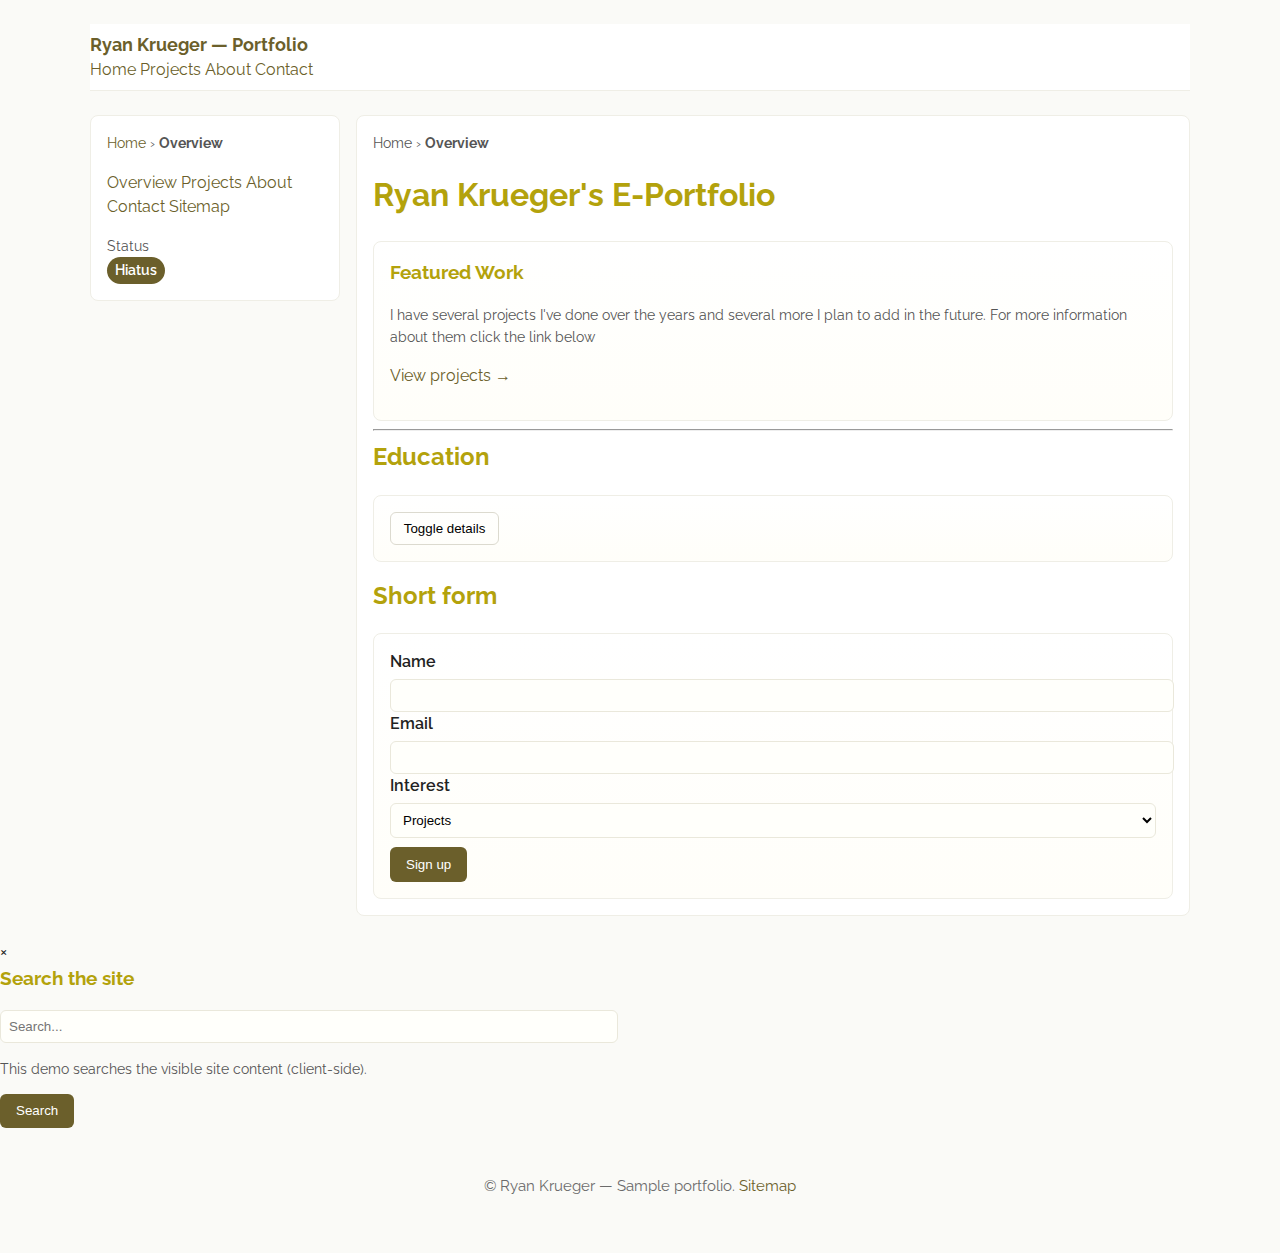
<file: index.html>
<!doctype html>
<html lang="en">
<head>
  <meta charset="utf-8">
  <meta name="viewport" content="width=device-width,initial-scale=1">
  <title>Ryan Krueger — Portfolio</title>
  <link rel="icon" href="favicon.svg" type="image/svg+xml">
  <link rel="stylesheet" href="https://www.w3schools.com/w3css/5/w3.css">
  <link rel="stylesheet" href="layout.css">
  <link rel="stylesheet" href="styles.css">
</head>
<body>
  <nav class="w3-bar topbar container" role="navigation" aria-label="Primary">
  <a class="w3-bar-item brand" href="index.html" aria-label="Home">Ryan Krueger — Portfolio</a>
  <div class="w3-right w3-hide-small">
    <a class="w3-bar-item w3-button" href="index.html">Home</a>
    <a class="w3-bar-item w3-button" href="projects.html">Projects</a>
    <a class="w3-bar-item w3-button" href="about.html">About</a>
    <a class="w3-bar-item w3-button" href="contact.html">Contact</a>
  </div>
</nav>

  <main class="container" id="main" tabindex="-1">
    <div class="main-grid" role="main">
      <aside class="side-nav" aria-label="Secondary navigation">
        <div class="breadcrumbs">
          <span class="small"><a href="index.html">Home</a> › <strong>Overview</strong></span>
        </div>
        <div class="w3-bar-block">
          <a href="index.html" class="w3-bar-item w3-button">Overview</a>
          <a href="projects.html" class="w3-bar-item w3-button">Projects</a>
          <a href="about.html" class="w3-bar-item w3-button">About</a>
          <a href="contact.html" class="w3-bar-item w3-button">Contact</a>
          <a href="sitemap.html" class="w3-bar-item w3-button">Sitemap</a>
        </div>
        <div style="margin-top:1rem;">
          <div class="small">Status</div>
          <div class="status-pill" aria-live="polite">Hiatus</div>
        </div>
      </aside>

      <section class="content">
        <div class="breadcrumbs" aria-hidden="true"><span class="small">Home › <strong>Overview</strong></span></div>
        <h1>Ryan Krueger's E-Portfolio</h1>
        
        <div class="w3-row-padding" style="margin-top:1rem;">
          <div class="w3-col m6 l4">
            <div class="card">
              <h3>Featured Work</h3>
              <p class="small">I have several projects I've done over the years and several more I plan to add in the future. For more information about them click the link below</p>
              <p><a href="projects.html">View projects →</a></p>
            </div>
          </div>
        </div>

        <hr>

        <h2>Education</h2>
        <div class="w3-panel card">
          <button onclick="toggleAccordion('acc1')" class="btn-ghost" aria-expanded="false" aria-controls="acc1">Toggle details</button>
          <div id="acc1" class="w3-animate-opacity" hidden>
            <p class="small">Advanced High School Diploma from Westfield Highschool</p>
            <p class="small">On track to complete a Information System Technology program from NOVA</p>
            <p class="small">I baseline education in java, Pythron, and HTML</p>
          </div>
        </div>

        <h2 style="margin-top:1rem;">Short form</h2>
        <form class="card" action="contact.html" method="get" aria-label="Short signup form">
          <label for="news-name">Name</label>
          <input id="news-name" name="name" required>
          <label for="news-email">Email</label>
          <input id="news-email" name="email" type="email" required>
          <label for="news-interest">Interest</label>
          <select id="news-interest" name="interest">
            <option>Projects</option><option>Collab</option><option>Other</option>
          </select>
          <div style="margin-top:0.6rem;">
            <button class="btn-primary" type="submit">Sign up</button>
          </div>
        </form>

      </section>
    </div>
  </main>

  <!-- Search modal (W3.CSS modal style) -->
  <div id="searchModal" class="w3-modal" role="dialog" aria-modal="true" aria-labelledby="searchTitle">
    <div class="w3-modal-content w3-animate-top" style="max-width:600px;">
      <header class="w3-container w3-light-grey">
        <span onclick="document.getElementById('searchModal').style.display='none'" class="w3-button w3-display-topright" aria-label="Close search">&times;</span>
        <h3 id="searchTitle">Search the site</h3>
      </header>
      <div class="w3-container">
        <form onsubmit="performSearch(event)" role="search">
          <label for="q" class="visually-hidden">Search query</label>
          <input id="q" name="q" placeholder="Search..." aria-label="Search input">
          <p class="small">This demo searches the visible site content (client-side).</p>
          <button class="btn-primary" type="submit">Search</button>
        </form>
        <div id="searchResults" style="margin-top:1rem;"></div>
      </div>
    </div>
  </div>

  <footer class="container footer" role="contentinfo">
    <p>© Ryan Krueger — Sample portfolio. <a href="sitemap.html">Sitemap</a></p>
  </footer>

<script>
// Simple accordion
function toggleAccordion(id){
  var el = document.getElementById(id);
  if(!el) return;
  var expanded = !el.hidden;
  el.hidden = expanded;
  // update button aria-expanded
  var btn = el.previousElementSibling;
  if(btn) btn.setAttribute('aria-expanded', String(!expanded));
}

// Simple search: find pages and show matches (client-side demo)
function performSearch(e){
  e.preventDefault();
  var q = document.getElementById('q').value.toLowerCase();
  var results = [];
  var pages = {
    'Home':'index.html',
    'Projects':'projects.html',
    'About':'about.html',
    'Contact':'contact.html'
  };
  for(var title in pages){
    if(title.toLowerCase().includes(q) || q==='' ){
      results.push('<div class="card"><a href="'+pages[title]+'"><strong>'+title+'</strong></a></div>');
    }
  }
  document.getElementById('searchResults').innerHTML = results.join('');
}
</script>
</body>
</html>
</file>
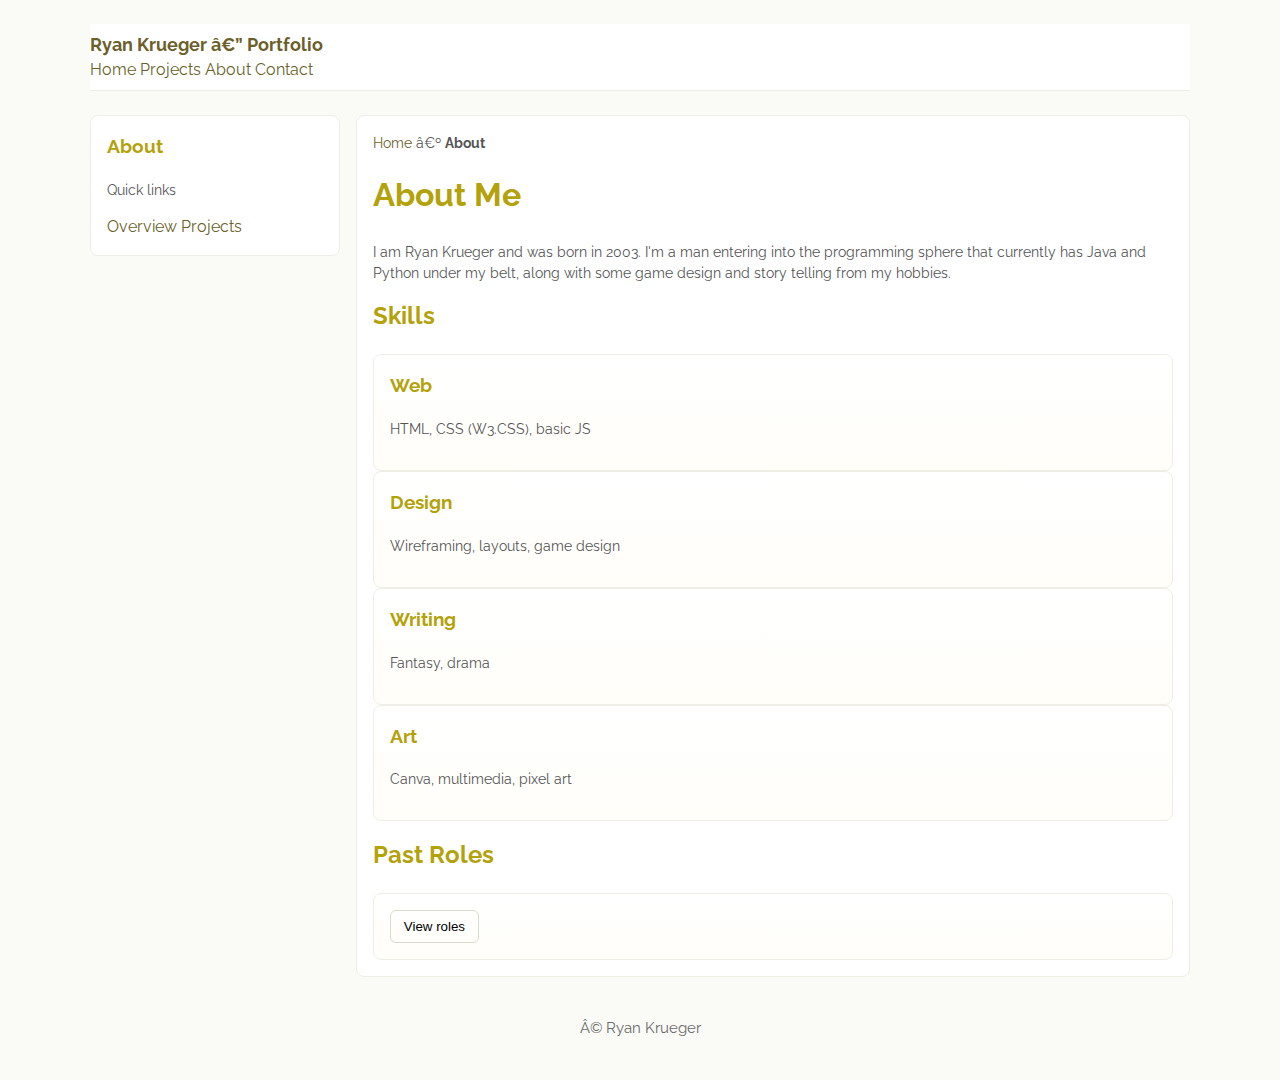
<file: about.html>
<!doctype html>
<html lang="en">
<head><meta charset="utf-5"><meta name="viewport" content="width=device-width,initial-scale=1">
<title>About — Ryan Krueger</title>
<link rel="icon" href="favicon.svg" type="image/svg+xml">
<link rel="stylesheet" href="https://www.w3schools.com/w3css/5/w3.css">
<link rel="stylesheet" href="layout.css">
<link rel="stylesheet" href="styles.css">
</head>
<body>
<nav class="w3-bar topbar container" role="navigation" aria-label="Primary">
  <a class="w3-bar-item brand" href="index.html" aria-label="Home">Ryan Krueger — Portfolio</a>
  <div class="w3-right w3-hide-small">
    <a class="w3-bar-item w3-button" href="index.html">Home</a>
    <a class="w3-bar-item w3-button" href="projects.html">Projects</a>
    <a class="w3-bar-item w3-button" href="about.html">About</a>
    <a class="w3-bar-item w3-button" href="contact.html">Contact</a>
  </div>
</nav>

<main class="container" id="main" tabindex="-1">
  <div class="main-grid">
    <aside class="side-nav" aria-label="About navigation">
      <h3>About</h3>
      <p class="small">Quick links</p>
      <a href="index.html" class="w3-button w3-block">Overview</a>
      <a href="projects.html" class="w3-button w3-block">Projects</a>
    </aside>
    <section class="content">
      <div class="breadcrumbs"><span class="small"><a href="index.html">Home</a> › <strong>About</strong></span></div>
      <h1>About Me</h1>
      <p class="small">I am Ryan Krueger and was born in 2003. I'm a man entering into the programming sphere that currently has Java and Python under my belt, along with some game design and story telling from my hobbies.</p>

      <h2>Skills</h2>
      <div class="w3-row-padding">
        <div class="w3-col m6">
          <div class="card"><h3>Web</h3><p class="small">HTML, CSS (W3.CSS), basic JS</p></div>
        </div>
        <div class="w3-col m6">
          <div class="card"><h3>Design</h3><p class="small">Wireframing, layouts, game design</p></div>
        </div>
        <div class="w3-col m6">
          <div class="card"><h3>Writing</h3><p class="small">Fantasy, drama</p></div>
        </div>
        <div class="w3-col m6">
          <div class="card"><h3>Art</h3><p class="small">Canva, multimedia, pixel art</p></div>
        </div>
      </div>

      <h2 style="margin-top:1rem;">Past Roles</h2>
<div class="card">
  <button onclick="toggleAccordion('role1')" class="btn-ghost" aria-expanded="false" aria-controls="role1">
    View roles
  </button>
  <div id="role1" hidden class="w3-animate-opacity">
    <ul class="small">
      <li>Decade long Church Volunteer</li>
      <li>Chick-fil-a Team Member</li>
      <li>Full Time College Student</li>
    </ul>
  </div>
</div>

<script>
  function toggleAccordion(id) {
    const section = document.getElementById(id);
    const button = document.querySelector(`[aria-controls="${id}"]`);
    
    // Toggle the "hidden" attribute
    const isHidden = section.hasAttribute("hidden");
    if (isHidden) {
      section.removeAttribute("hidden");
      button.setAttribute("aria-expanded", "true");
    } else {
      section.setAttribute("hidden", "");
      button.setAttribute("aria-expanded", "false");
    }
  }
</script>

    </section>
  </div>
</main>
<footer class="container footer">© Ryan Krueger</footer>
</body>
</html>
</file>
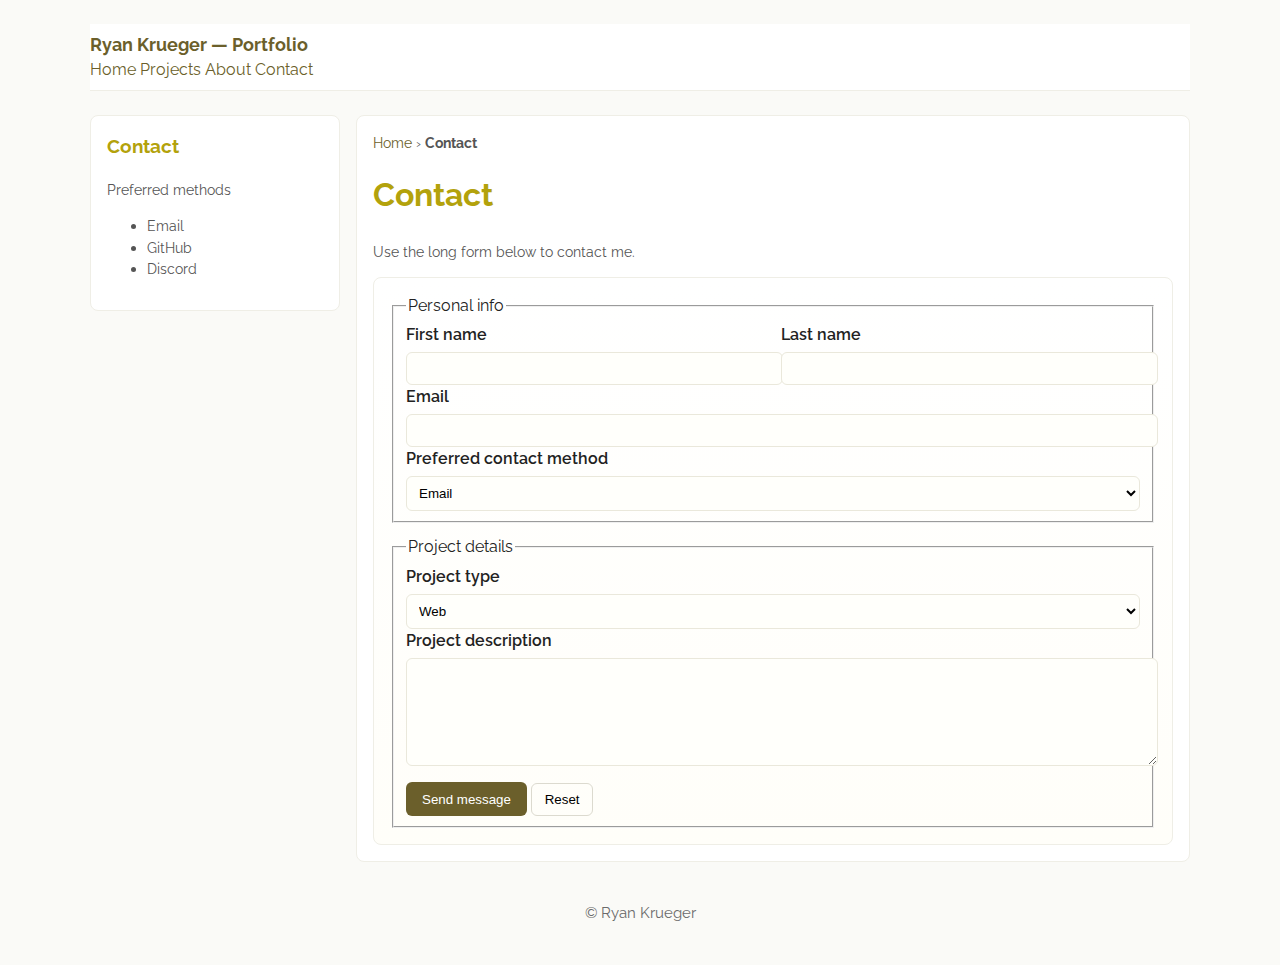
<file: contact.html>
<!doctype html>
<html lang="en">
<head><meta charset="utf-8"><meta name="viewport" content="width=device-width,initial-scale=1">
<title>Contact — Ryan Krueger</title>
<link rel="icon" href="favicon.svg" type="image/svg+xml">
<link rel="stylesheet" href="https://www.w3schools.com/w3css/5/w3.css">
<link rel="stylesheet" href="layout.css">
<link rel="stylesheet" href="styles.css">
</head>
<body>
<nav class="w3-bar topbar container" role="navigation" aria-label="Primary">
  <a class="w3-bar-item brand" href="index.html" aria-label="Home">Ryan Krueger — Portfolio</a>
  <div class="w3-right w3-hide-small">
    <a class="w3-bar-item w3-button" href="index.html">Home</a>
    <a class="w3-bar-item w3-button" href="projects.html">Projects</a>
    <a class="w3-bar-item w3-button" href="about.html">About</a>
    <a class="w3-bar-item w3-button" href="contact.html">Contact</a>
  </div>
</nav>

<main class="container" id="main" tabindex="-1">
  <div class="main-grid">
    <aside class="side-nav">
      <h3>Contact</h3>
      <p class="small">Preferred methods</p>
      <ul class="small"><li>Email</li><li>GitHub</li><li>Discord</li></ul>
    </aside>
    <section class="content">
      <div class="breadcrumbs"><span class="small"><a href="index.html">Home</a> › <strong>Contact</strong></span></div>
      <h1>Contact</h1>
      <p class="small">Use the long form below to contact me.</p>

      <form class="card" action="#" method="post" novalidate aria-label="Contact form">
        <fieldset>
          <legend>Personal info</legend>
          <div class="form-row">
            <div class="col"><label for="fname">First name</label><input id="fname" name="fname" required></div>
            <div class="col"><label for="lname">Last name</label><input id="lname" name="lname" required></div>
          </div>
          <label for="email">Email</label><input id="email" name="email" type="email" required>
          <label for="contact-method">Preferred contact method</label>
          <select id="contact-method" name="contact-method" required><option>Email</option><option>Discord</option><option>Phone</option></select>
        </fieldset>

        <fieldset style="margin-top:0.8rem;">
          <legend>Project details</legend>
          <label for="project-type">Project type</label>
          <select id="project-type" name="project-type"><option>Web</option><option>Design</option><option>Other</option></select>
          <label for="message">Project description</label>
          <textarea id="message" name="message" rows="6" required></textarea>

          <div style="margin-top:0.6rem;">
            <button class="btn-primary" type="submit">Send message</button>
            <button class="btn-ghost" type="reset">Reset</button>
          </div>
        </fieldset>
      </form>

    </section>
  </div>
</main>
<footer class="container footer">© Ryan Krueger</footer>
</body>
</html>
</file>
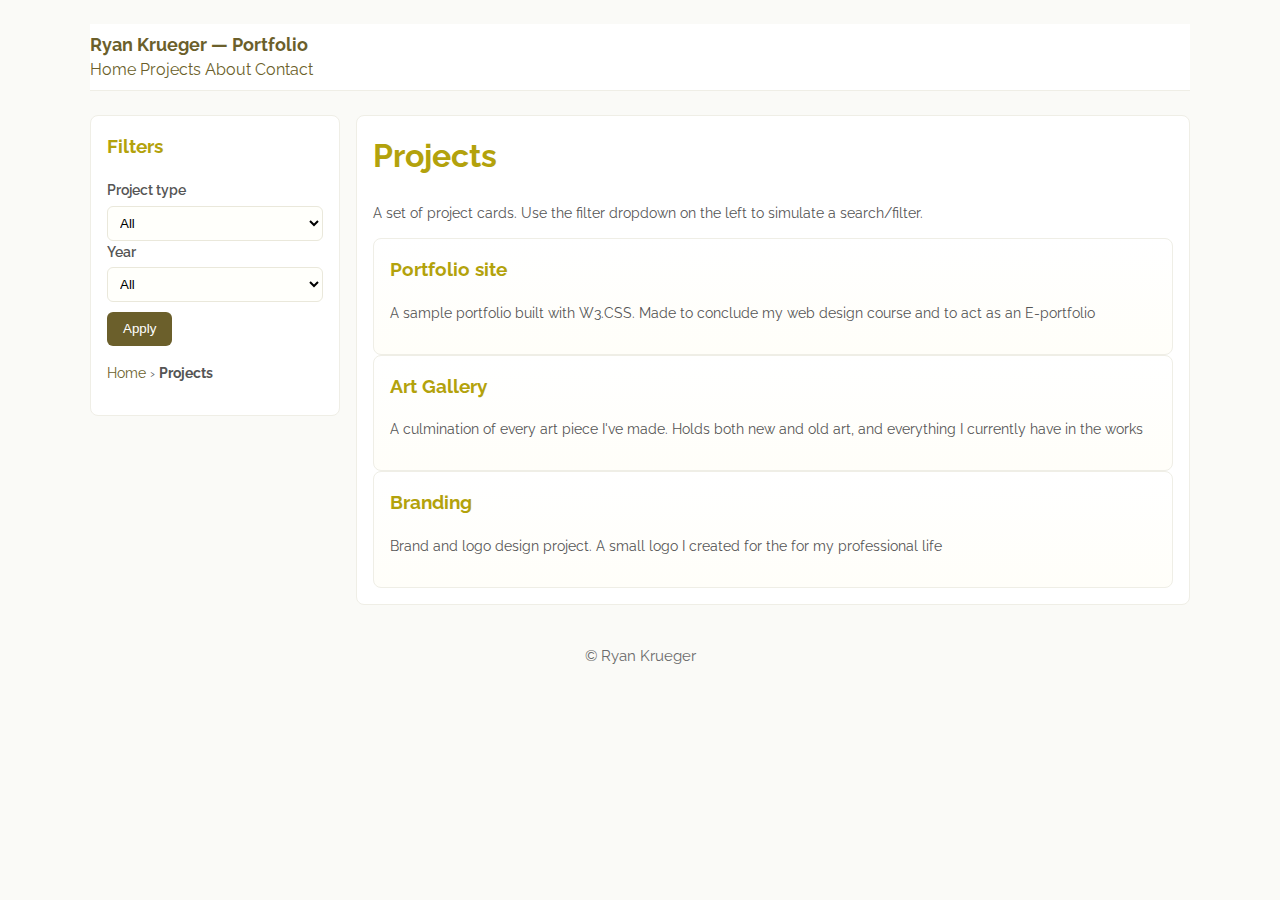
<file: projects.html>
<!doctype html>
<html lang="en">
<head><meta charset="utf-8"><meta name="viewport" content="width=device-width,initial-scale=1">
<title>Projects — Ryan Krueger</title>
<link rel="icon" href="favicon.svg" type="image/svg+xml">
<link rel="stylesheet" href="https://www.w3schools.com/w3css/5/w3.css">
<link rel="stylesheet" href="layout.css">
<link rel="stylesheet" href="styles.css">
</head>
<body>
<nav class="w3-bar topbar container" role="navigation" aria-label="Primary">
  <a class="w3-bar-item brand" href="index.html" aria-label="Home">Ryan Krueger — Portfolio</a>
  <div class="w3-right w3-hide-small">
    <a class="w3-bar-item w3-button" href="index.html">Home</a>
    <a class="w3-bar-item w3-button" href="projects.html">Projects</a>
    <a class="w3-bar-item w3-button" href="about.html">About</a>
    <a class="w3-bar-item w3-button" href="contact.html">Contact</a>
  </div>
</nav>

<main class="container" id="main" tabindex="-1">
  <div class="main-grid">
    <aside class="side-nav" aria-label="Project filters">
      <h3>Filters</h3>
      <form id="filterForm" class="small" onsubmit="applyFilter(event)">
        <label for="type">Project type</label>
        <select id="type" name="type" aria-label="Project type">
          <option value="">All</option>
          <option>Web</option><option>Design</option><option>Other</option>
        </select>
        <label for="year">Year</label>
        <select id="year" name="year">
          <option value="">All</option><option>2024</option><option>2023</option>
        </select>
        <div style="margin-top:0.6rem;"><button class="btn-primary" type="submit">Apply</button></div>
      </form>
      <div style="margin-top:1rem;">
        <div class="breadcrumbs small"><a href="index.html">Home</a> › <strong>Projects</strong></div>
      </div>
    </aside>
    <section class="content">
      <h1>Projects</h1>
      <p class="small">A set of project cards. Use the filter dropdown on the left to simulate a search/filter.</p>

      <div id="projectList" class="w3-row-padding">
        <div class="w3-col m4">
          <div class="card" data-type="Web" data-year="2024">
            <h3>Portfolio site</h3>
            <p class="small">A sample portfolio built with W3.CSS. Made to conclude my web design course and to act as an E-portfolio</p>
          </div>
        </div>
        <div class="w3-col m4">
          <div class="card" data-type="Web" data-year="2024">
            <h3>Art Gallery</h3>
            <p class="small">A culmination of every art piece I've made. Holds both new and old art, and everything I currently have in the works</p>
          </div>
        </div>
        <div class="w3-col m4">
          <div class="card" data-type="Design" data-year="2023">
            <h3>Branding</h3>
            <p class="small">Brand and logo design project. A small logo I created for the for my professional life</p>
          </div>
        </div>
      </div>

    </section>
  </div>
</main>
<script>
function applyFilter(e){ e.preventDefault(); var t=document.getElementById('type').value; var y=document.getElementById('year').value;
 var cards = document.querySelectorAll('#projectList .card'); cards.forEach(function(c){
   var ok = (t==='' || c.getAttribute('data-type')===t) && (y==='' || c.getAttribute('data-year')===y);
   c.parentElement.style.display = ok ? '' : 'none';
 });
}
</script>
<footer class="container footer">© Ryan Krueger</footer>
</body>
</html>
</file>
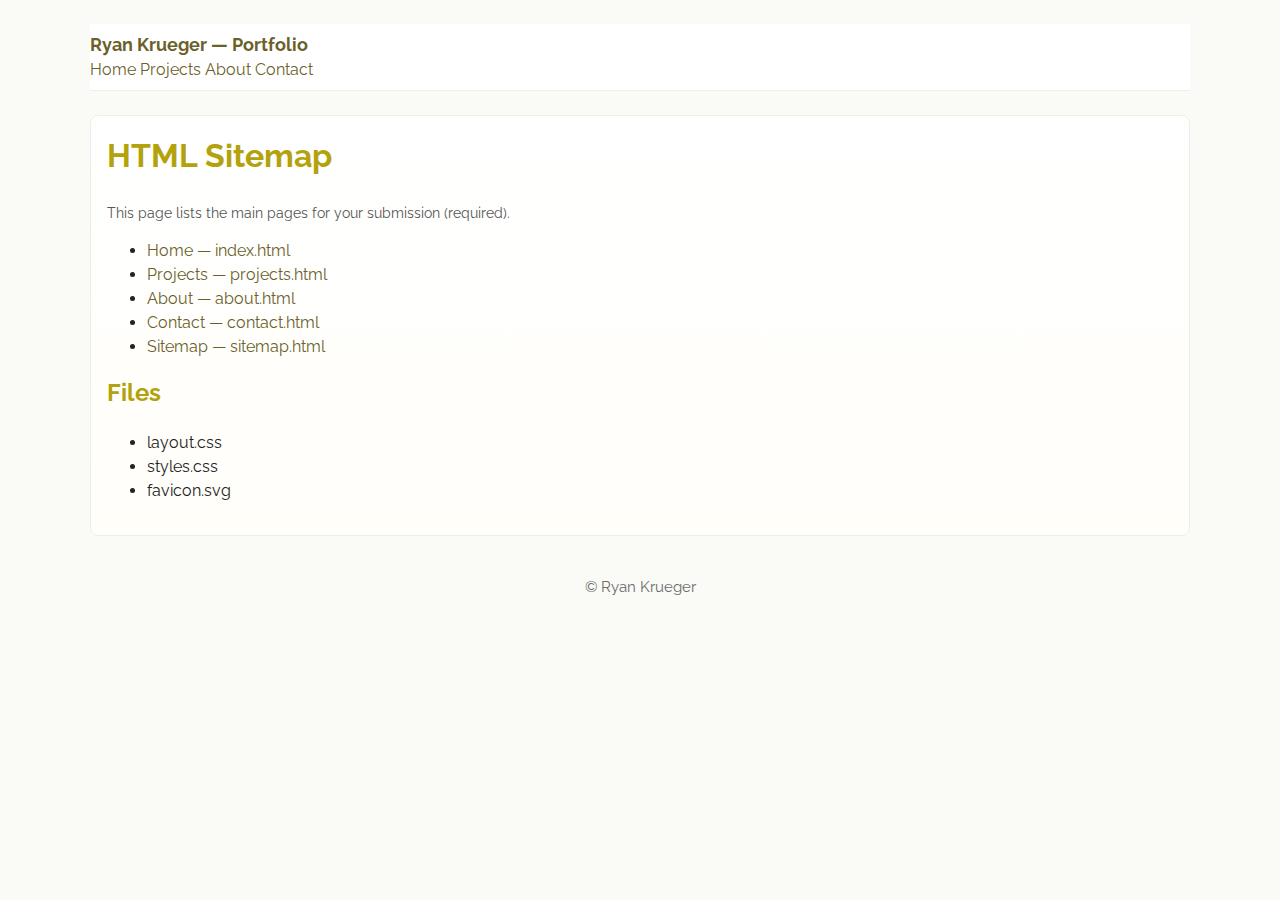
<file: sitemap.html>
<!doctype html>
<html lang="en">
<head><meta charset="utf-8"><meta name="viewport" content="width=device-width,initial-scale=1">
<title>Sitemap — Ryan Krueger</title>
<link rel="icon" href="favicon.svg" type="image/svg+xml">
<link rel="stylesheet" href="layout.css">
<link rel="stylesheet" href="styles.css">
</head>
<body>
<nav class="w3-bar topbar container" role="navigation" aria-label="Primary">
  <a class="w3-bar-item brand" href="index.html" aria-label="Home">Ryan Krueger — Portfolio</a>
  <div class="w3-right w3-hide-small">
    <a class="w3-bar-item w3-button" href="index.html">Home</a>
    <a class="w3-bar-item w3-button" href="projects.html">Projects</a>
    <a class="w3-bar-item w3-button" href="about.html">About</a>
    <a class="w3-bar-item w3-button" href="contact.html">Contact</a>
  </div>
</nav>

<main class="container" id="main">
  <div class="content card">
    <h1>HTML Sitemap</h1>
    <p class="small">This page lists the main pages for your submission (required).</p>
    <ul>
      <li><a href="index.html">Home — index.html</a></li>
      <li><a href="projects.html">Projects — projects.html</a></li>
      <li><a href="about.html">About — about.html</a></li>
      <li><a href="contact.html">Contact — contact.html</a></li>
      <li><a href="sitemap.html">Sitemap — sitemap.html</a></li>
    </ul>
    <h2>Files</h2>
    <ul>
      <li>layout.css</li>
      <li>styles.css</li>
      <li>favicon.svg</li>
    </ul>
  </div>
</main>
<footer class="container footer">© Ryan Krueger</footer>
</body>
</html>
</file>
<file: layout.css>
/* layout.css - grid and nav layout */
@import url('https://fonts.googleapis.com/css?family=Raleway:400,700&display=swap');
:root{
  --accent: #6b5f2b;
  --muted: #6b6b6b;
  --maxw: 1100px;
}
body{
  font-family: 'Raleway', Arial, sans-serif;
  margin:0;
  color:#222;
  line-height:1.5;
  background: #fafaf7;
}
.container{
  max-width:var(--maxw);
  margin: 1.5rem auto;
  padding: 0 1rem;
}
.topbar{
  background: white;
  border-bottom:1px solid #efeee6;
  padding:0.5rem 0;
  position:sticky;
  top:0;
  z-index:50;
}
.brand { font-weight:700; color:var(--accent); font-size:1.1rem; }
.main-grid{
  display:grid;
  grid-template-columns: 250px 1fr;
  gap:1rem;
  align-items:start;
}
@media (max-width:900px){ .main-grid{ grid-template-columns: 1fr; } .side-nav{ order:2;} .content{order:1;} }
.side-nav{
  background: white;
  border:1px solid #efeee6;
  padding: 1rem;
  border-radius:8px;
}
.content{
  background: white;
  padding:1rem;
  border-radius:8px;
  border:1px solid #efeee6;
}
.footer{
  text-align:center;
  color:var(--muted);
  padding:1rem 0;
  margin-top:1rem;
  font-size:0.95rem;
}
.breadcrumbs { margin-bottom:1rem; font-size:0.95rem; }
.status-pill { display:inline-block; padding:0.2rem .5rem; border-radius:999px; background:var(--accent); color:white; font-weight:600; font-size:0.85rem; }
</file>
<file: styles.css>
/* styles.css - colors and small components */
h1,h2,h3{ color:#b3a20c; margin-top:0; }
a{ color:var(--accent); text-decoration:none; }
a:hover{ text-decoration:underline; }
.card { padding:1rem; border-radius:8px; border:1px solid #efeee6; background:linear-gradient(180deg, #ffffff, #fffef9); }
.small { font-size:0.9rem; color: #555; }
.form-row{ display:flex; gap:1rem; }
.form-row .col{ flex:1; }
.btn-primary{ background:var(--accent); color:white; padding:0.6rem 1rem; border-radius:6px; border:none; cursor:pointer; }
.btn-ghost{ background:transparent; border:1px solid #dcdacf; padding:0.5rem 0.8rem; border-radius:6px; cursor:pointer; }
label{ font-weight:600; display:block; margin-bottom:0.3rem; }
input, textarea, select{ width:100%; padding:0.5rem; border-radius:6px; border:1px solid #eae8db; background:#fffffb; }
footer a{ color:var(--accent); }
.visually-hidden { position:absolute !important; height:1px; width:1px; overflow:hidden; clip:rect(1px,1px,1px,1px); white-space:nowrap; }
</file>
